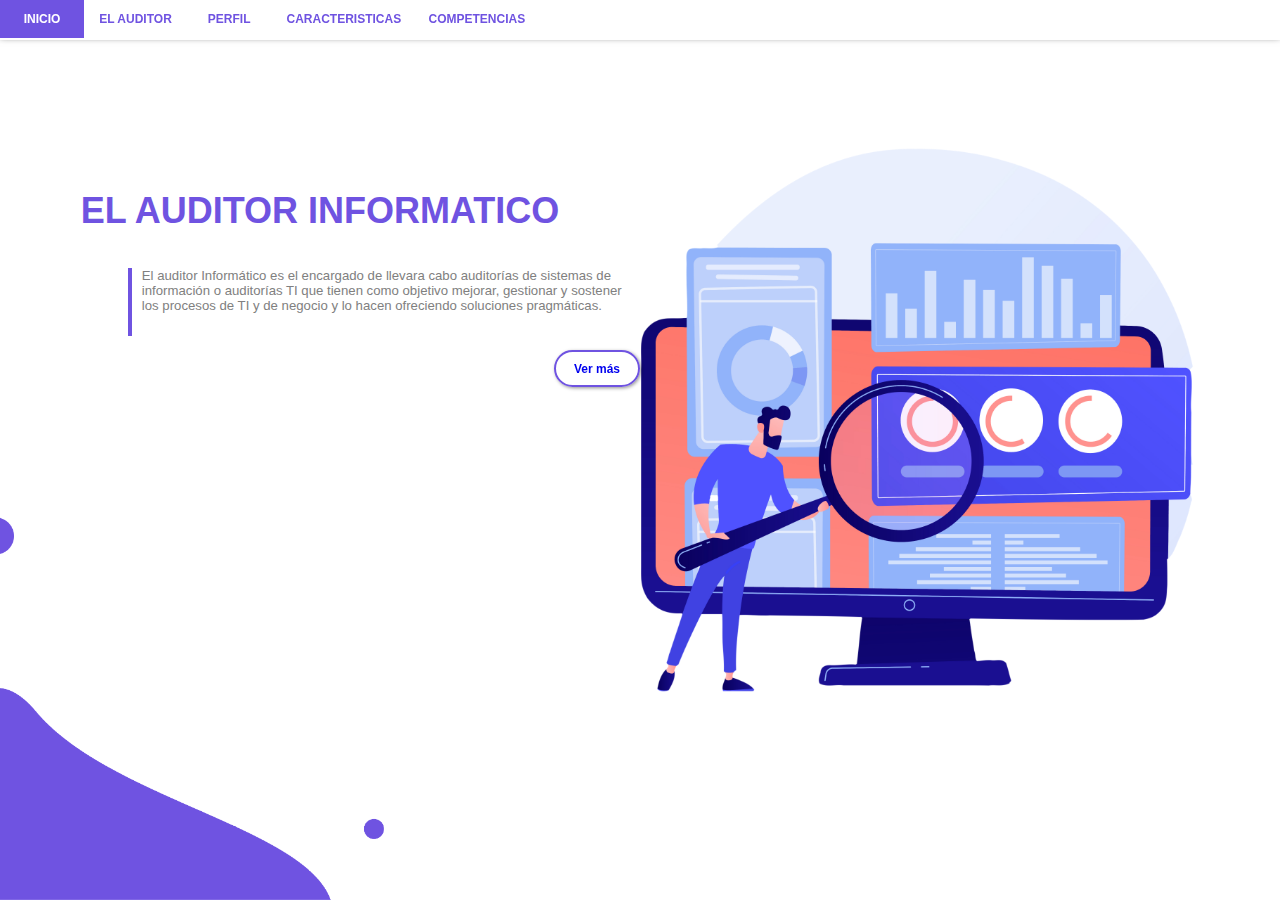
<file: index.html>
<!DOCTYPE html>
<html lang="en">
<head>
    <meta charset="UTF-8">
    <meta http-equiv="X-UA-Compatible" content="IE=edge">
    <meta name="viewport" content="width=device-width, initial-scale=1.0">
    <link rel="stylesheet" href="styles/main.css">
    <title>El auditor</title>
</head>
<body>
    <header>
        <nav class="head">
            <a href="/index.html" id="inlive">Inicio</a>
            <a href="/pages/vermas.html">El auditor</a>
            <a href="/pages/perfil.html">Perfil</a>
            <a href="/pages/caracteristicas.html">Caracteristicas</a>
            <a href="/pages/competencias.html">Competencias</a>
        </ul>
    </header>
    <div class="main">
        <div class="image">
            <img src="/resources/AUDIT.png" alt="Un vector informativo">
        </div>
        <div class="info">
            <p class="title">El auditor informatico</p>
            <div class="content">
                <div class="line">
                    <div class="text">
                        <p>El auditor Informático es el encargado de llevara cabo auditorías 
                            de sistemas de información o auditorías TI que tienen como objetivo 
                            mejorar, gestionar y sostener los procesos de TI y de negocio 
                            y lo hacen ofreciendo soluciones pragmáticas. </p>
                        <span class="space"></span>
                    </div>
                </div>
            </div>
        </div>
        <div class="seemore">
            <div>
                <a href="/pages/vermas.html">Ver más</a>
            </div>
        </div>
    </div>
</body>

<div class="vector">
    <img src="/resources/Group 8@2x.png" alt="Diseño de fondo">
</div>
<script>
    alert(window.navigator.userAgent);
</script>
</html>
</file>
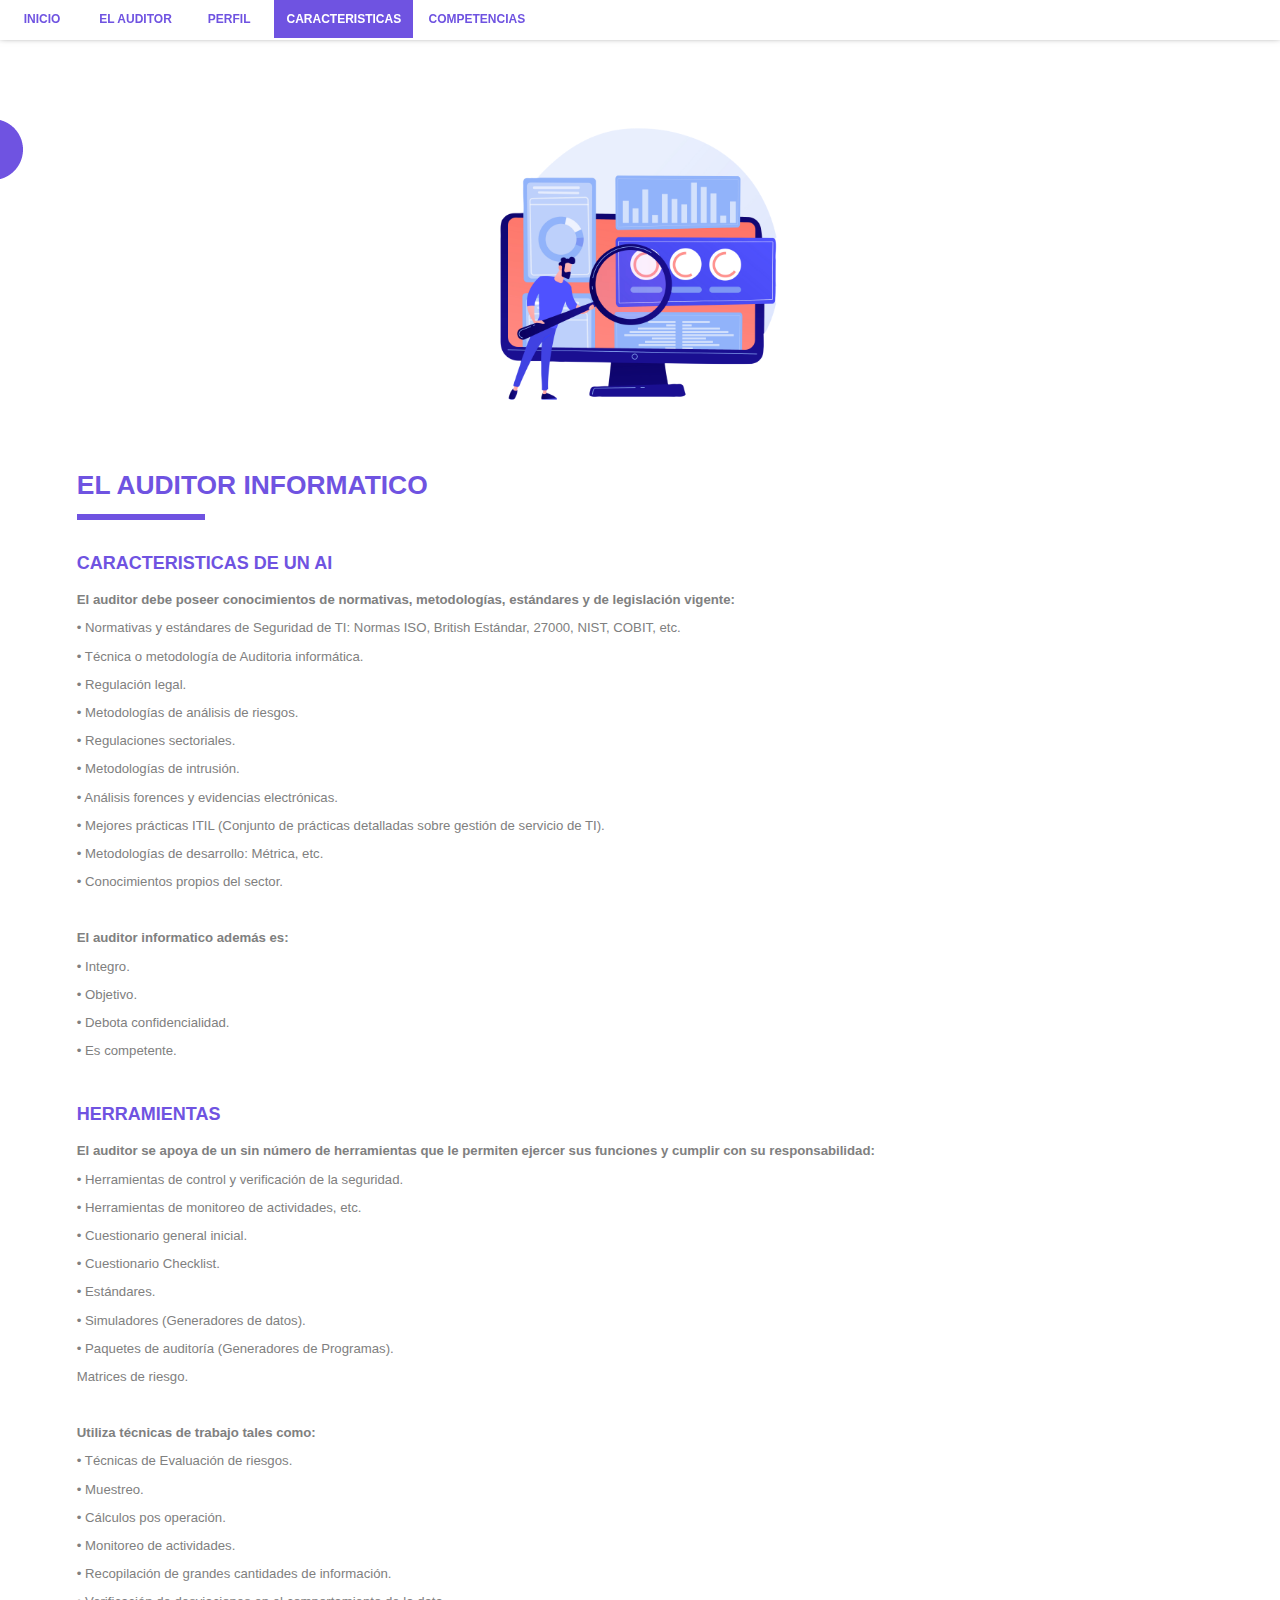
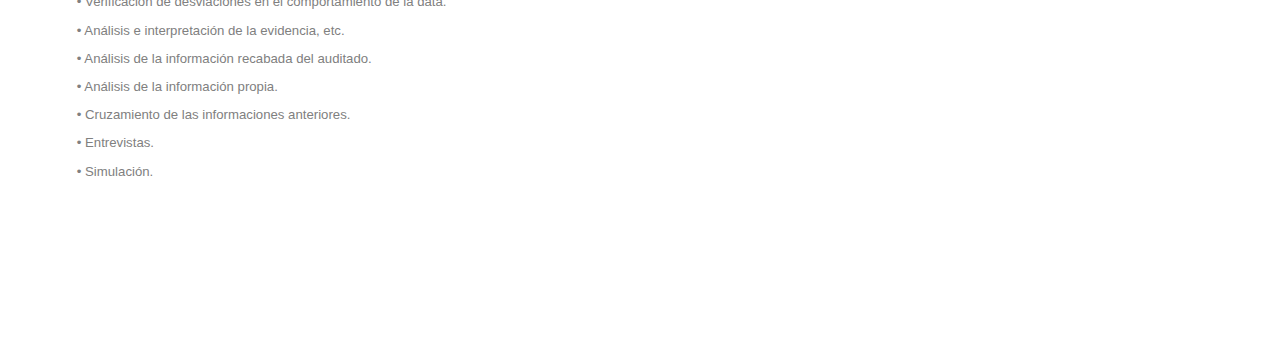
<file: pages/caracteristicas.html>
<!DOCTYPE html>
<html lang="en">
<head>
    <meta charset="UTF-8">
    <meta http-equiv="X-UA-Compatible" content="IE=edge">
    <meta name="viewport" content="width=device-width, initial-scale=1.0">
    <link rel="stylesheet" href="../styles/main.css">
    <link rel="stylesheet" href="../styles/pstyle.css">
    <title>Caracteristicas AI</title>
</head>
<body>
    <header>
        <nav class="head">
            <a href="../index.html">Inicio</a>
            <a href="/pages/vermas.html">El auditor</a>
            <a href="/pages/perfil.html">Perfil</a>
            <a href="/pages/caracteristicas.html" id="inlive">Caracteristicas</a>
            <a href="/pages/competencias.html">Competencias</a>
        </ul>
    </header>
    <div class="headspace">
        <div class="imagea">
            <img src="/resources/AUDIT.png" alt="Un vector informativo">
        </div>
        <div class="maintitle">
            <p>El auditor informatico</p>
            <div></div>
        </div>
        <div class="article">
            <br>
            <div class="intro">
                <p id="one">
                    Caracteristicas de un AI
                </p>
                <p class="black">
                    El auditor debe poseer conocimientos de normativas, metodologías, estándares y de legislación vigente:
                </p>
                <p>
                    • Normativas y estándares de Seguridad de TI: Normas ISO, British Estándar, 27000, NIST, COBIT, etc.
                </p>
                <p>
                    • Técnica o metodología de Auditoria informática.
                </p>
                <p>
                    • Regulación legal.
                </p>
                <p>
                    • Metodologías de análisis de riesgos.
                </p>
                <p>
                    • Regulaciones sectoriales.
                </p>
                <p>
                    • Metodologías de intrusión.
                </p>
                <p>
                    • Análisis forences y evidencias electrónicas.
                </p>
                <p>
                    • Mejores prácticas ITIL (Conjunto de prácticas detalladas sobre gestión de servicio de TI).
                </p>
                <p>
                    • Metodologías de desarrollo: Métrica, etc.
                </p>
                <p>
                    • Conocimientos propios del sector.
                </p>
                <br>
                <p class="black">
                    El auditor informatico además es:
                </p>
                <p> • Integro.</p>
                <p> • Objetivo.</p>
                <p> • Debota confidencialidad.</p>
                <p> • Es competente.</p>
                <br>
                <p id="one">
                    Herramientas
                </p>
                <p class="black">El auditor se apoya de un sin número de herramientas que le permiten ejercer sus funciones y cumplir con su responsabilidad:</p>
                <p>
                    • Herramientas de control y verificación de la seguridad.
                </p>
                <p>
                    • Herramientas de monitoreo de actividades, etc.
                </p>
                <p>
                    • Cuestionario general inicial.
                </p>
                <p>
                    • Cuestionario Checklist.
                </p>
                <p>
                    • Estándares.
                </p>
                <p>
                    • Simuladores (Generadores de datos).
                </p>
                <p>
                    • Paquetes de auditoría (Generadores de Programas).
                </p>
                <p>
                    Matrices de riesgo.
                </p>
                <br>
                <p class="black">
                    Utiliza técnicas de trabajo tales como:
                </p>
                <p>
                    • Técnicas de Evaluación de riesgos.
                </p>
                <p>
                    • Muestreo.
                </p>
                <p>
                    • Cálculos pos operación.
                </p>
                <p>
                    • Monitoreo de actividades.
                </p>
                <p>
                    • Recopilación de grandes cantidades de información.
                </p>
                <p>
                    • Verificación de desviaciones en el comportamiento de la data.
                </p>
                <p>
                    • Análisis e interpretación de la evidencia, etc.
                </p>
                <p>
                    • Análisis de la información recabada del auditado.
                </p>
                <p>
                    • Análisis de la información propia.
                </p>
                <p>
                    • Cruzamiento de las informaciones anteriores.
                </p>
                <p>
                    • Entrevistas.  
                </p>
                <p>
                    • Simulación.
                </p>
                
                <div class="margin"></div>
            </div>
        </div>
    </div>
</body>
<div class="circle">
    <img src="/resources/Subtraction 3.png" alt="Diseño de fondo">
</div>
</html>
</file>
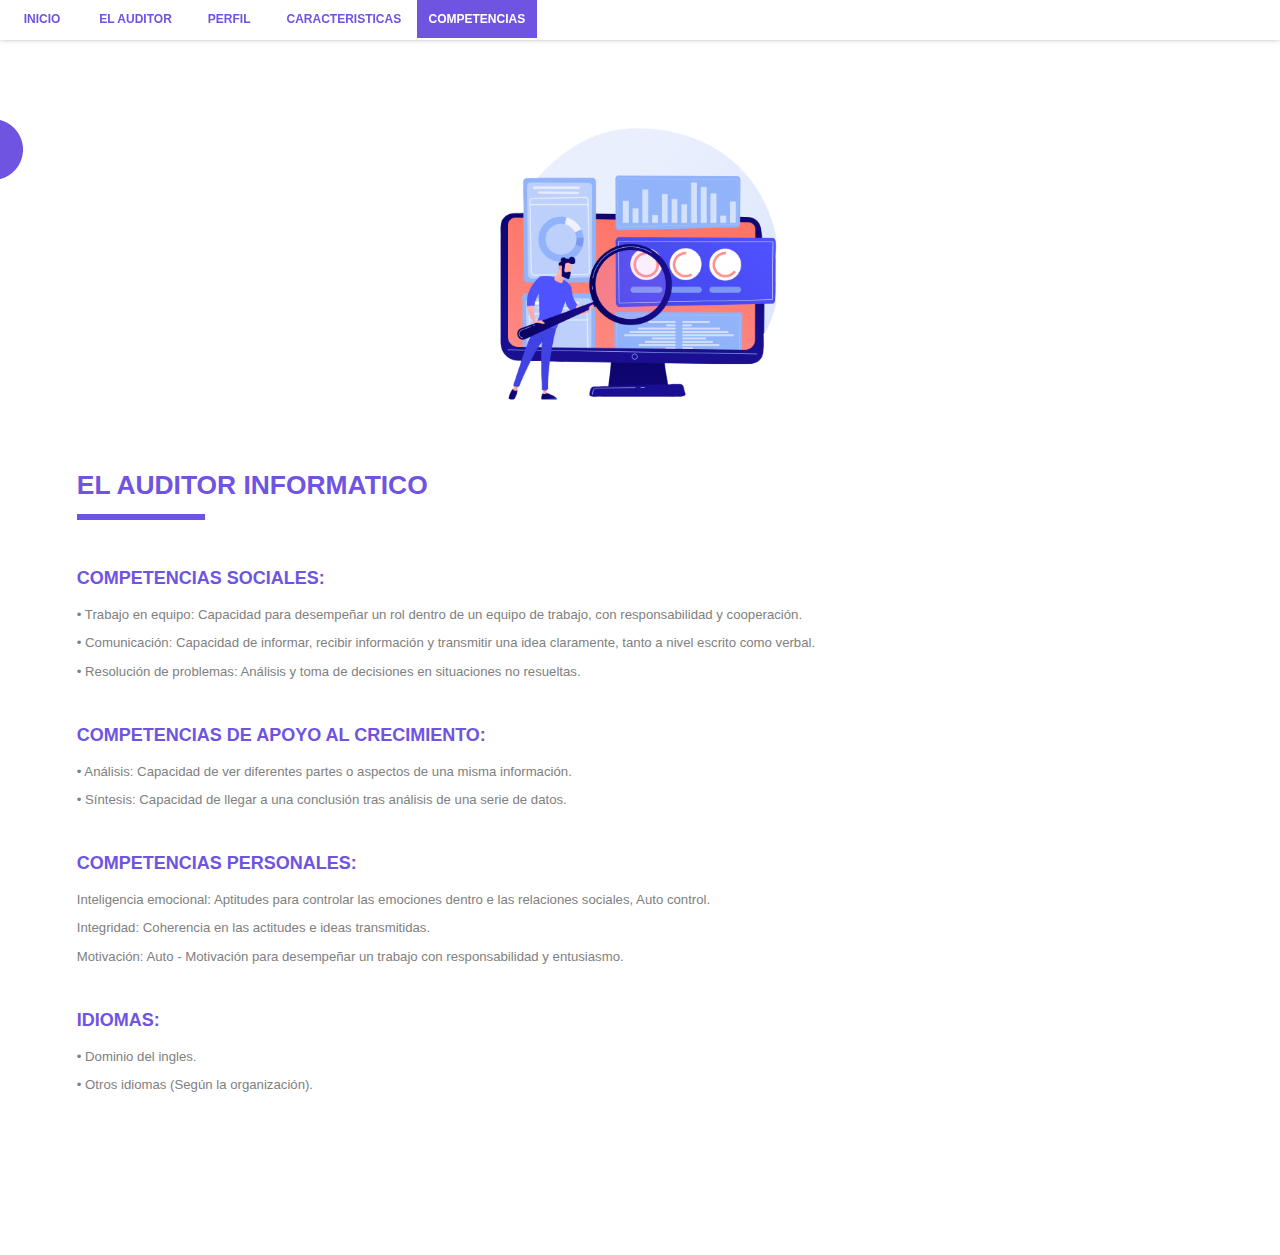
<file: pages/competencias.html>
<!DOCTYPE html>
<html lang="en">
<head>
    <meta charset="UTF-8">
    <meta http-equiv="X-UA-Compatible" content="IE=edge">
    <meta name="viewport" content="width=device-width, initial-scale=1.0">
    <link rel="stylesheet" href="../styles/main.css">
    <link rel="stylesheet" href="../styles/pstyle.css">
    <title>Competencias AI</title>
</head>
<body>
    <header>
        <nav class="head">
            <a href="../index.html">Inicio</a>
            <a href="/pages/vermas.html">El auditor</a>
            <a href="/pages/perfil.html">Perfil</a>
            <a href="/pages/caracteristicas.html">Caracteristicas</a>
            <a href="/pages/competencias.html" id="inlive">Competencias</a>
        </ul>
    </header>
    <div class="headspace">
        <div class="imagea">
            <img src="/resources/AUDIT.png" alt="Un vector informativo">
        </div>
        <div class="maintitle">
            <p>El auditor informatico</p>
            <div></div>
        </div>
        <div class="article">
            <br>
            <div class="intro">
                
                <br>
                <p id="one">
                    Competencias sociales:
                </p>
                <p>
                    • Trabajo en equipo: Capacidad para desempeñar un rol dentro de un equipo de trabajo, con responsabilidad y cooperación.
                </p>
                <p>
                    • Comunicación: Capacidad de informar, recibir información y transmitir una idea claramente, tanto a nivel escrito como verbal.
                </p>
                <p>
                    • Resolución de problemas: Análisis y toma de decisiones en situaciones no resueltas.
                </p>
                <br>
                <p id="one">
                    Competencias de apoyo al crecimiento:
                </p>
                <p>
                    • Análisis: Capacidad de ver diferentes partes o aspectos de una misma información.
                </p>
                <p>
                    • Síntesis: Capacidad de llegar a una conclusión tras análisis de una serie de datos.
                </p>
                <br>
                <p id="one">
                    Competencias personales:
                </p>
                <p>
                    Inteligencia emocional: Aptitudes para controlar las emociones dentro e las relaciones sociales, Auto control. 
                </p>
                <p>
                    Integridad: Coherencia en las actitudes e ideas transmitidas.
                </p>
                <p>
                    Motivación: Auto - Motivación para desempeñar un trabajo con responsabilidad y entusiasmo.
                </p>
                <br>
                <p id="one">
                    Idiomas:
                </p>
                <p>
                    • Dominio del ingles.
                </p>
                <p>
                    • Otros idiomas (Según la organización).
                </p>
                
                <div class="margin"></div>
            </div>
        </div>
    </div>
</body>
<div class="circle">
    <img src="/resources/Subtraction 3.png" alt="Diseño de fondo">
</div>
</html>
</file>
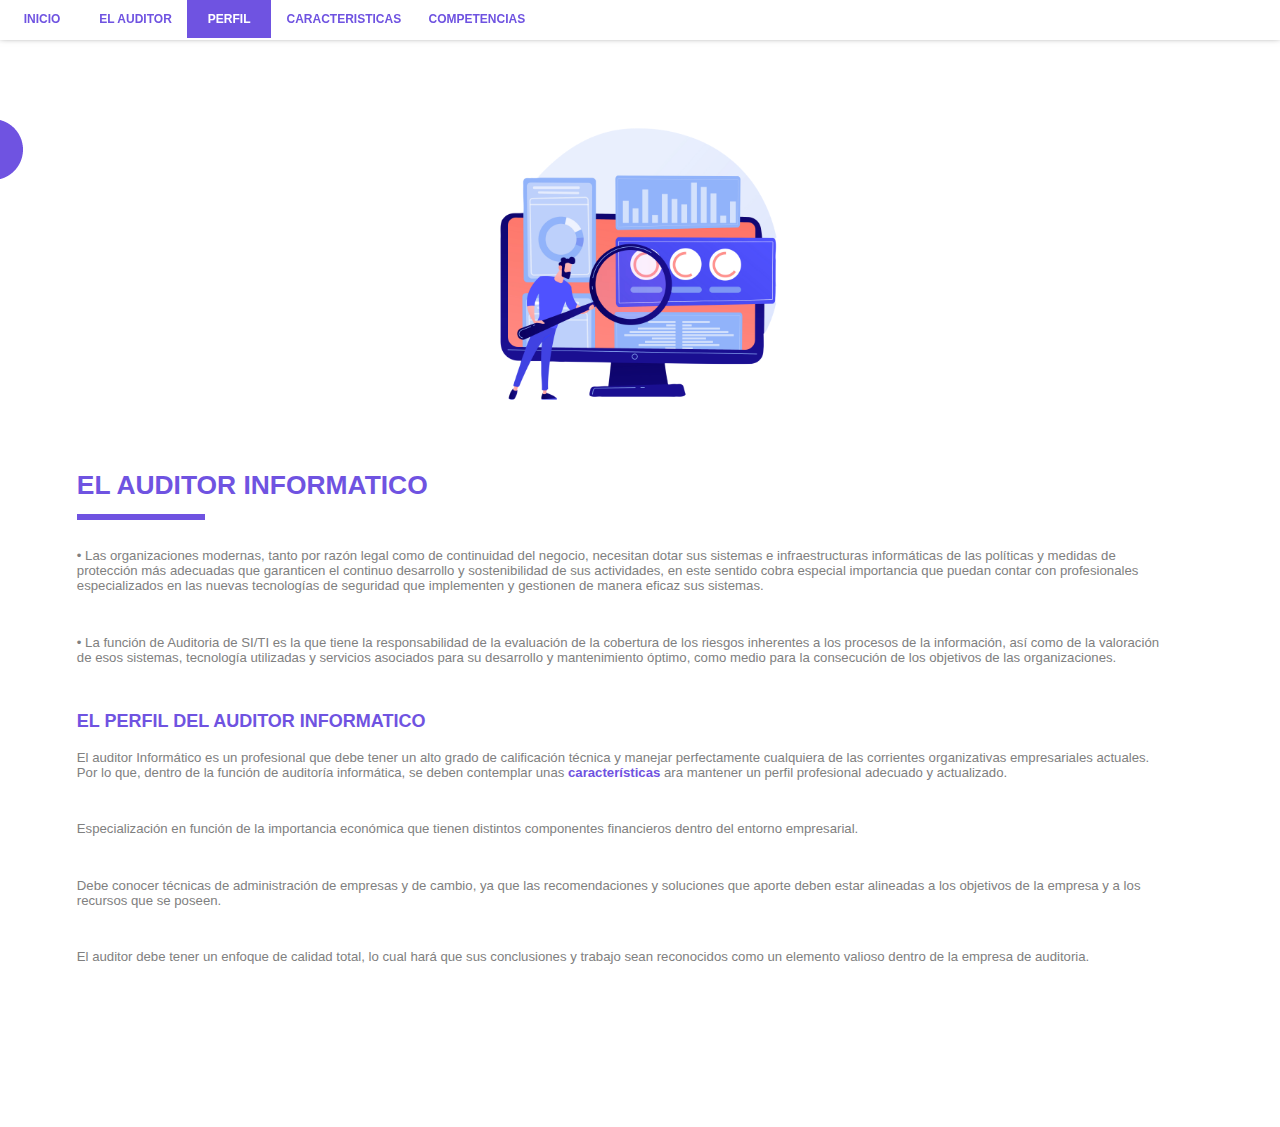
<file: pages/perfil.html>
<!DOCTYPE html>
<html lang="en">
<head>
    <meta charset="UTF-8">
    <meta http-equiv="X-UA-Compatible" content="IE=edge">
    <meta name="viewport" content="width=device-width, initial-scale=1.0">
    <link rel="stylesheet" href="../styles/main.css">
    <link rel="stylesheet" href="../styles/pstyle.css">
    <title>Perfil AI</title>
</head>
<body>
    <header>
        <nav class="head">
            <a href="../index.html">Inicio</a>
            <a href="/pages/vermas.html">El auditor</a>
            <a href="/pages/perfil.html" id="inlive">Perfil</a>
            <a href="/pages/caracteristicas.html">Caracteristicas</a>
            <a href="/pages/competencias.html">Competencias</a>
        </ul>
    </header>
    <div class="headspace">
        <div class="imagea">
            <img src="/resources/AUDIT.png" alt="Un vector informativo">
        </div>
        <div class="maintitle">
            <p>El auditor informatico</p>
            <div></div>
        </div>
        <div class="article">
            <br>
            <div class="intro">
                <p>• Las organizaciones modernas, tanto por razón legal como de continuidad del negocio, 
                    necesitan dotar sus sistemas e infraestructuras informáticas de las políticas y medidas 
                    de protección más adecuadas que garanticen el continuo desarrollo y sostenibilidad de sus 
                    actividades, en este sentido cobra especial importancia que puedan contar con profesionales 
                    especializados en las nuevas tecnologías de seguridad que implementen y gestionen de manera 
                    eficaz sus sistemas.
                </p>
                <br>    
                <p>
                    • La función de Auditoria de SI/TI es la que tiene la responsabilidad de la evaluación de la 
                    cobertura de los riesgos inherentes a los procesos de la información, así como de la valoración 
                    de esos sistemas, tecnología utilizadas y servicios asociados para su desarrollo y mantenimiento 
                    óptimo, como medio para la consecución de los objetivos de las organizaciones.
                </p>
                <br>
                <p id="one">
                    El perfil del auditor informatico
                </p>
                <p>
                    El auditor Informático es un profesional que debe tener un alto grado de calificación técnica y 
                    manejar perfectamente cualquiera de las corrientes organizativas empresariales actuales. Por lo que, 
                    dentro de la función de auditoría informática, se deben contemplar unas <span><a href="/pages/caracteristicas.html" id="redirect">características</a></span> 
                    ara mantener un perfil profesional adecuado y actualizado.
                </p>
                <br>
                <p>
                    Especialización en función de la importancia económica que tienen distintos componentes financieros dentro del 
                    entorno empresarial.
                </p>
                <br>
                <p>
                    Debe conocer técnicas de administración de empresas y de cambio, ya que las recomendaciones y soluciones que 
                    aporte deben estar alineadas a los objetivos de la empresa y a los recursos que se poseen.
                </p>
                <br>
                <p>
                    El auditor debe tener un enfoque de calidad total, lo cual hará que sus conclusiones y trabajo sean reconocidos 
                    como un elemento valioso dentro de la empresa de auditoria.
                </p>
                <div class="margin"></div>
            </div>
        </div>
    </div>
</body>
<div class="circle">
    <img src="/resources/Subtraction 3.png" alt="Diseño de fondo">
</div>
</html>
</file>
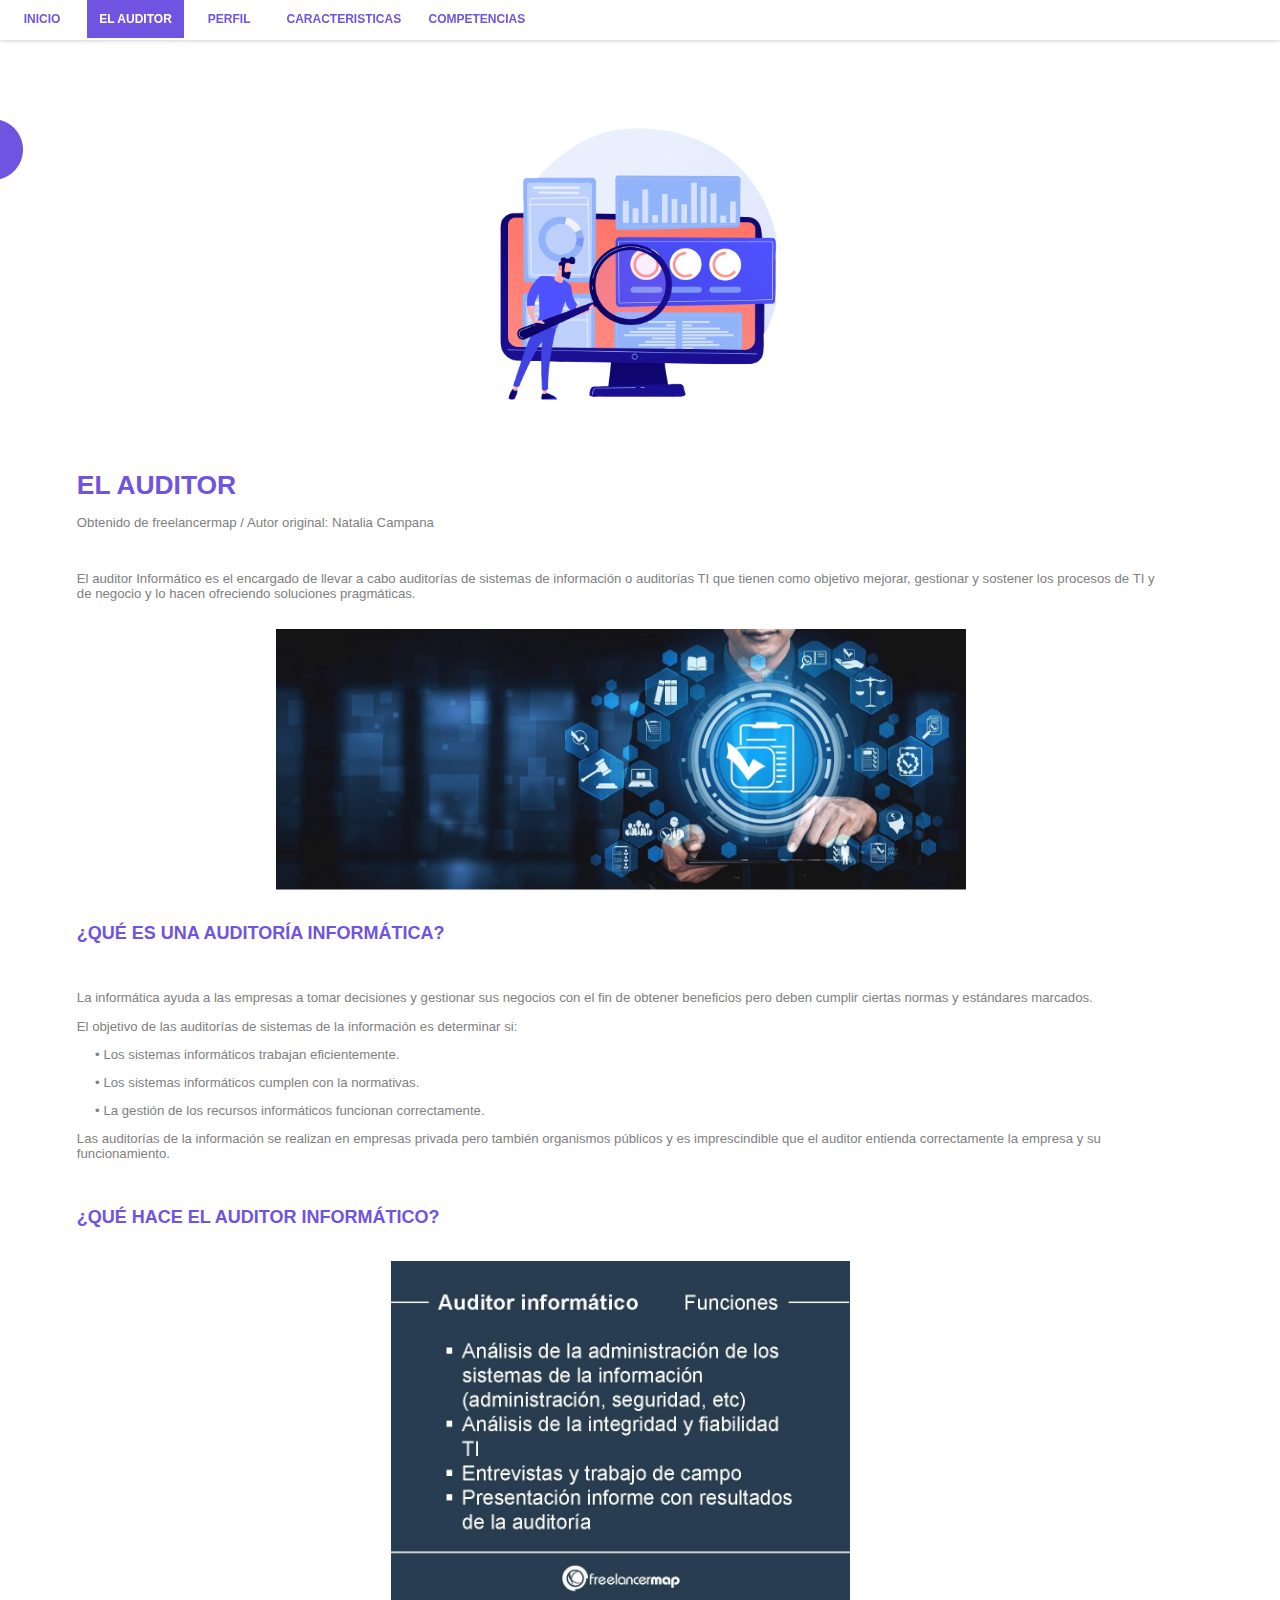
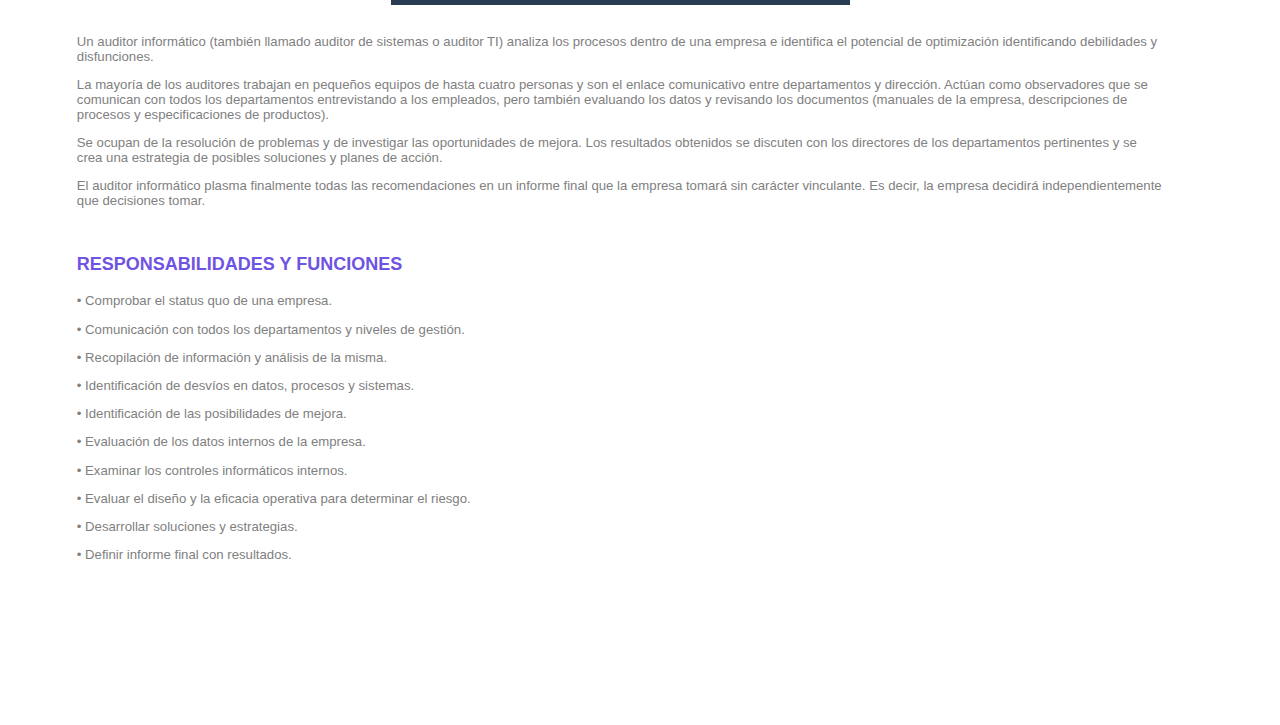
<file: pages/vermas.html>
<!DOCTYPE html>
<html lang="en">
<head>
    <meta charset="UTF-8">
    <meta http-equiv="X-UA-Compatible" content="IE=edge">
    <meta name="viewport" content="width=device-width, initial-scale=1.0">
    <link rel="stylesheet" href="../styles/main.css">
    <link rel="stylesheet" href="../styles/pstyle.css">
    <title>Auditor Informático</title>
</head>
<body>
    <header>
        <nav class="head">
            <a href="../index.html">Inicio</a>
            <a href="/pages/vermas.html" id="inlive">El auditor</a>
            <a href="/pages/perfil.html">Perfil</a>
            <a href="/pages/caracteristicas.html">Caracteristicas</a>
            <a href="/pages/competencias.html">Competencias</a>
        </ul>
    </header>
    <div class="headspace">
        <div class="imagea">
            <img src="/resources/AUDIT.png" alt="Un vector informativo">
        </div>
        <div class="maintitle">
            <p>El auditor</p>
        </div>
        
        <div class="article">
            <div class="intro">
                <p>Obtenido de freelancermap / Autor original: Natalia Campana</p>
                <br>
                <p>
                    El auditor Informático es el encargado de llevar a cabo auditorías de sistemas de información o auditorías TI que 
                    tienen como objetivo mejorar, gestionar y sostener los procesos de TI y de negocio y lo hacen ofreciendo soluciones pragmáticas. 
                </p>
                <br>
                <img class="imgcenter" src="/resources/NoPath.png" alt="Imagen ilustrativa del auditor">
                <br>
                <p id="one">
                    ¿Qué es una auditoría informática?
                </p>
                <br>
                <p>
                    La informática ayuda a las empresas a tomar decisiones y gestionar sus negocios con el fin de obtener beneficios pero deben cumplir 
                    ciertas normas y estándares marcados.    
                </p>
                <p>
                    El objetivo de las auditorías de sistemas de la información es determinar si:
                </p>
                <p>
                    &nbsp;&nbsp;&nbsp;&nbsp; • Los sistemas informáticos trabajan eficientemente.
                </p>
                <p>
                    &nbsp;&nbsp;&nbsp;&nbsp; • Los sistemas informáticos cumplen con la normativas.
                </p>
                <p>
                    &nbsp;&nbsp;&nbsp;&nbsp; • La gestión de los recursos informáticos funcionan correctamente.
                </p>
                <p>
                    Las auditorías de la información se realizan en empresas privada pero también organismos públicos y es imprescindible que el auditor 
                    entienda correctamente la empresa y su funcionamiento.
                </p>

                <br>
                <p id="one">
                    ¿Qué hace el auditor informático?
                </p>
                <br>
                <img class="imgcenter" src="/resources/Image 1.png" alt="Imagen ilustrativa del auditor">
                <br>

                <p>
                    Un auditor informático (también llamado auditor de sistemas o auditor TI) analiza los procesos dentro de una empresa e identifica el 
                    potencial de optimización identificando debilidades y disfunciones.
                </p>
                <p>
                    La mayoría de los auditores trabajan en pequeños equipos de hasta cuatro personas y son el enlace comunicativo entre departamentos y 
                    dirección. Actúan como observadores que se comunican con todos los departamentos entrevistando a los empleados, pero también evaluando 
                    los datos y revisando los documentos (manuales de la empresa, descripciones de procesos y especificaciones de productos).
                </p>
                <p>
                    Se ocupan de la resolución de problemas y de investigar las oportunidades de mejora. Los resultados obtenidos se discuten con los 
                    directores de los departamentos pertinentes y se crea una estrategia de posibles soluciones y planes de acción.
                </p>
                <p>
                    El auditor informático plasma finalmente todas las recomendaciones en un informe final que la empresa tomará sin carácter vinculante. 
                    Es decir, la empresa decidirá independientemente que decisiones tomar.
                </p>

                <br>
                <p id="one">
                    Responsabilidades y funciones
                </p>
                <p>
                    • Comprobar el status quo de una empresa.
                </p>
                <p>
                    • Comunicación con todos los departamentos y niveles de gestión.
                </p>
                <p>
                    • Recopilación de información y análisis de la misma.
                </p>
                <p>
                    • Identificación de desvíos en datos, procesos y sistemas.
                </p>
                <p>
                    • Identificación de las posibilidades de mejora.
                </p>
                <p>
                    • Evaluación de los datos internos de la empresa.
                </p>
                <p>
                    • Examinar los controles informáticos internos.
                </p>
                <p>
                    • Evaluar el diseño y la eficacia operativa para determinar el riesgo.
                </p>
                <p>
                    • Desarrollar soluciones y estrategias.
                </p>
                <p>
                    • Definir informe final con resultados.
                </p>
                
                <div class="margin"></div>
            </div>
        </div>
    </div>
</body>
<div class="circle">
    <img src="/resources/Subtraction 3.png" alt="Diseño de fondo">
</div>
</html>
</file>
<file: styles/main.css>
body, .head{
    margin: 0;
    padding: 0;
}

body{
    min-width: 398px;
    min-height: 808px;
}

header{
    box-shadow: 0 -0.3rem 0.6rem black;
    position: fixed;
    top: 0;
    width: 100%;
    background-color: #fff;
}

.head{
    font-family: 'Segoe UI', Tahoma, Geneva, Verdana, sans-serif;
    height: 3.3rem;
    z-index: 100;
}

.head a{
    text-decoration: none;
    color: #6F53E1;
    font-weight: bold;
    text-transform: uppercase;
    display: inline-block;
    padding: 1rem;
    min-width: 5rem;
    text-align: center;
}

#inlive{
    background-color: #6F53E1;
    color: #fff;
}

.main{
    z-index: -1;
    padding-top:12%;
}

.image img{
    position: fixed;
    height: 80%;
    top: 5rem;
    right: 0;
}

.vector img{
    width: 30%;
    position: fixed;
    bottom: 0;
    left: 0;
}

.info .title{
    text-transform: uppercase;
    font-family: 'Segoe UI', Tahoma, Geneva, Verdana, sans-serif;
    color: #6F53E1;
    font-weight: bold;
    font-size: 3rem;
    text-align: center;
}

.info{
    width: 50%;
}

.line{
    background-color: #6F53E1;
    margin-left: 20%;
}

.line .text{
    background-color: #fff;
    margin-left: 0.7%;
    padding-left: 2%;
}

.line .text p{
    font-family: 'Segoe UI', Tahoma, Geneva, Verdana, sans-serif;
    color: #808080;
    font-size: 1.1rem;
}

.line .space{
    display: block;
    width: 10px;
    height: 10px;
    background-color: transparent;
}

.seemore{
    position: relative;
    width: 50%;
    margin-top: 2%;
}

.seemore div{
    position: absolute;
    right: 0;
}

.seemore a{
    text-decoration: none;
    font-family: 'Segoe UI', Tahoma, Geneva, Verdana, sans-serif;
    font-weight: bold;
}

.seemore a{
    border: 1px;
    padding: 0.8rem 1.5rem;
    border-radius: 1.8rem;
}

.seemore a{
    border: 2px solid #6F53E1;
    box-shadow: 0.1rem 0.1rem 0.3rem rgba(0, 0, 0, 0.4);
}

.seemore a:hover{
    background-color: #6F53E1;
    color: #fff;
}

/* Media queries */

@media only screen and (max-width: 1600px) {
    :root{
        font-size: 12px;
    }    
}

@media only screen and (max-width: 1228px) {

    :root{
        font-size: 11px;
    }    

    .main{
        padding-top:10%;
    }

    .image{
        z-index: -2;
        position: relative;
        display: block;
        width: 100%;
        height: 20rem;
    }

    .image img{
        position: absolute;
        transform: translate(-50%, -50%);
        top: 50%;
        left: 50%;
        height: 100%;
    }

    .info{
        width: 100%;
        display: block;
    }

    .line{
        background-color: #6F53E1;
        margin-left: 12%;
        width: 75%;
    }
    
    .line .text{
        text-align: center;
        background-color: #fff;
        margin-left: 0;
        padding-left: 2%;
    }

    .info .title{
        font-size: 2.5rem;
    }

    .line .text p{
        font-size: 1.6rem;
    }    

    .seemore{
        position: relative;
        width: 100%;
        margin-top: 2%;
        height: 50px;
        margin-bottom: 1.7rem;
    }
    
    .seemore div{
        left: 48%;
        top: 35%;
    }

}

@media only screen and (max-width: 615px) {
    .seemore div{
        left: 44%;
        top: 35%;
    }
}

@media only screen and (max-width: 540px) {
    .info .title{
        font-size: 2rem;
    }

    .line .text p{
        font-size: 1.2rem;
    }  
}

@media only screen and (max-width: 430px) {
    .seemore div{
        left: 43%;
        top: 35%;
    }
}

@media only screen and (max-width: 330px) {
    .seemore div{
        left: 42%;
        top: 35%;
    }
}
</file>
<file: styles/pstyle.css>
.circle{
    position: fixed;
    top: 10em;
    left: 0;
}

.headspace{
    margin-top: 7rem;
}

.maintitle p{
    font-family: 'Segoe UI', Tahoma, Geneva, Verdana, sans-serif;
    color: #6F53E1;
    font-size: 2.2rem;
    font-weight: bold;
    margin-bottom: 1%;
    text-transform: uppercase;
}

.maintitle p, .maintitle div{
    margin-left: 6%;
}

.maintitle div{
    display: block;
    width: 10%;
    height: 0.5rem;
    background-color: #6F53E1;
    margin-top: 0;
    padding: 0;
}

.article{
    width: 45%;
    padding-left: 6%;
}

.intro p{
    font-family: 'Segoe UI', Tahoma, Geneva, Verdana, sans-serif;
    color: #808080;
    font-size: 1.1rem;
}

#one{
    color: #6F53E1;
    font-weight: bold;
    font-size: 1.5rem;
    text-transform: uppercase;
}

#redirect{
    text-decoration: none;
    font-weight: bold;
    color: #6F53E1;
}

.margin{
    margin-bottom: 15%;
}

.imagea img{
    position: fixed;
    height: 80%;
    top: 5rem;
    right: 0;
}

.black{
    font-weight: 600;
}

.imgcenter{
    display: block;
    margin: auto;
}

@media only screen and (max-width: 1355px) {
    .imagea{
        z-index: -2;
        position: relative;
        display: block;
        width: 100%;
        height: 30rem;
    }

    .imagea img{
        position: absolute;
        transform: translate(-50%, -50%);
        top: 50%;
        left: 50%;
        height: 100%;
    }

    .article{
        width: 85%;
        padding-left: 6%;
    }
}

@media only screen and (max-width: 784px) {
    .imgcenter{
        width: 75%;
    }
}
</file>
